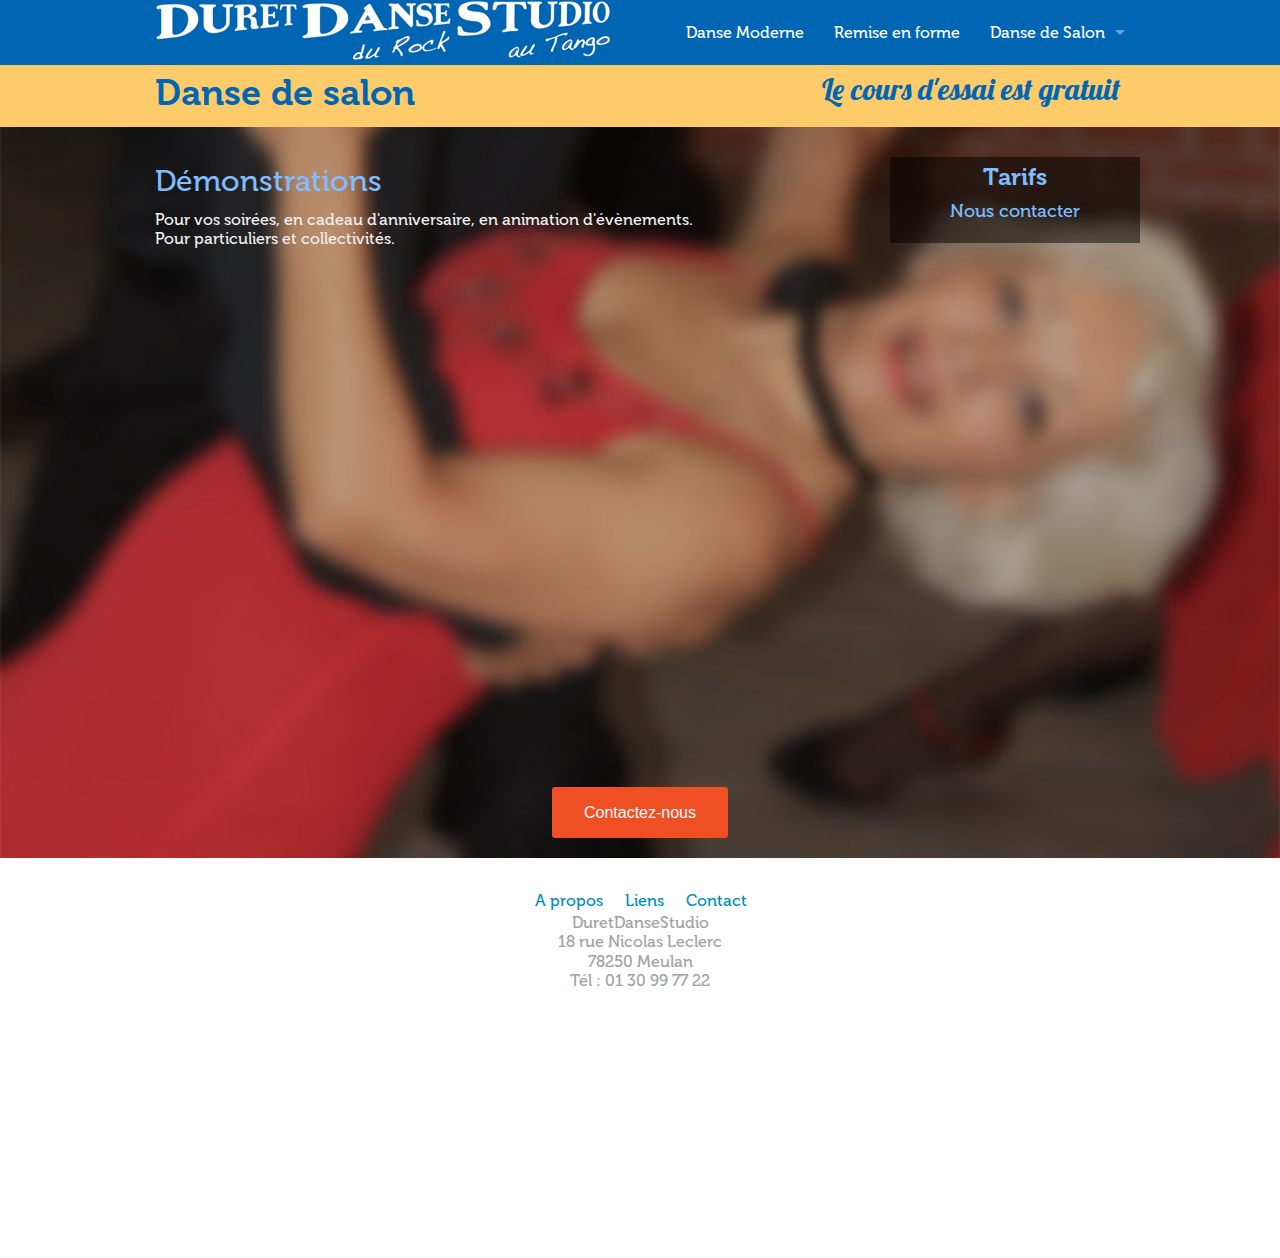
<file: danse-de-salon-demonstrations.html>
<!doctype html>
<html class="no-js" lang="en">
<head>
  <meta charset="utf-8" />
  <meta name="viewport" content="width=device-width, initial-scale=1.0" />
  <title>DuretDanseStudio | Danse de salon - démonstations</title>
  <link rel="stylesheet" href="css/foundation.css" />
  <link rel="stylesheet" href="css/dds.css" />
  <link href='http://fonts.googleapis.com/css?family=Lobster' rel='stylesheet' type='text/css'>
  <script src="js/modernizr.js"></script>
</head>
<body id="demo">
  <div class="contain-to-grid">
    <nav class="top-bar" data-topbar>
      <ul class="title-area">
        <li class="name">
          <h1><a href="index"><img src="img/logo.png"/></a></h1>
        </li>
        <li class="toggle-topbar menu-icon"><a href="">Menu</a></li>
      </ul>
      <section class="top-bar-section">
        <!-- Right Nav Section -->
        <ul class="right">
          <li><a href="danse-moderne.html">Danse Moderne</a></li>
          <li><a href="remise-en-forme.html">Remise en forme</a></li>
          <li class="has-dropdown">
            <a href="danse-de-salon.html">Danse de Salon</a>
            <ul class="dropdown">
              <li><a href="danse-de-salon.html">Danse de Salon</a></li>
              <li><a href="danse-de-salon-stages.html">Stages</a></li>
              <li><a href="danse-de-salon-demonstrations.html">Démonstrations et animations</a></li>
            </ul>
          </li>
        </ul>
      </section>
    </nav>
  </div>

  <section class="title-bar">
    <div class="row">
      <div class="large-8 medium-8 columns">
        <h1>Danse de salon</h1>
      </div>
      <div class="large-4 medium-4 columns">
        <h2>Le cours d'essai est gratuit</h2>
      </div>
    </div>
  </section>

  <div class="row first-row">
    <div class="large-8 medium-8 columns dance-col">
      <h2>Démonstrations</h2>
      <p>Pour vos soirées, en cadeau d'anniversaire, en animation d'évènements.<br>
       Pour particuliers et collectivités.</p>
     </div>
     <div class="large-3 large-offset-1 medium-3 medium-offset-1 columns price">
      <h2>Tarifs</h2>
      <p>
        Nous contacter
      </p>
    </div>
  </div>

  <div class="row">
    <div class="col-index large-4 large-centered medium-4 medium-offset-4 small-6 small-centered columns">
      <a href="#" class="button radius contact-button">Contactez-nous</a>
    </div>
  </div>

  <div id="footer">
    <div class="row">
      <div class="large-6 large-offset-3 medium-6 medium-offset-3 small-6 small-offset-3 columns footer-links">
        <ul class="inline-list links">
          <li><a href="#">A propos</a></li>
            <li><a href="#">Liens</a></li>
            <li><a href="contactez-nous.html">Contact</a></li>
        </ul>
      </div>
    </div>

    <div class="row">
      <div class="small-12 address columns">
        <p>DuretDanseStudio<br>
          18 rue Nicolas Leclerc<br>
          78250 Meulan<br>
          Tél : 01 30 99 77 22</p>
        </div>
      </div>
    </div>

    <script src="js/jquery.js"></script>
    <script src="js/foundation.min.js"></script>
    <script>
      $(document).foundation();
    </script>
    <script>
      (function(i,s,o,g,r,a,m){i['GoogleAnalyticsObject']=r;i[r]=i[r]||function(){
        (i[r].q=i[r].q||[]).push(arguments)},i[r].l=1*new Date();a=s.createElement(o),
        m=s.getElementsByTagName(o)[0];a.async=1;a.src=g;m.parentNode.insertBefore(a,m)
      })(window,document,'script','//www.google-analytics.com/analytics.js','ga');

      ga('create', 'UA-47865009-1', 'duretdansestudio.fr');
      ga('send', 'pageview');

    </script>
  </body>
</html>
</file>
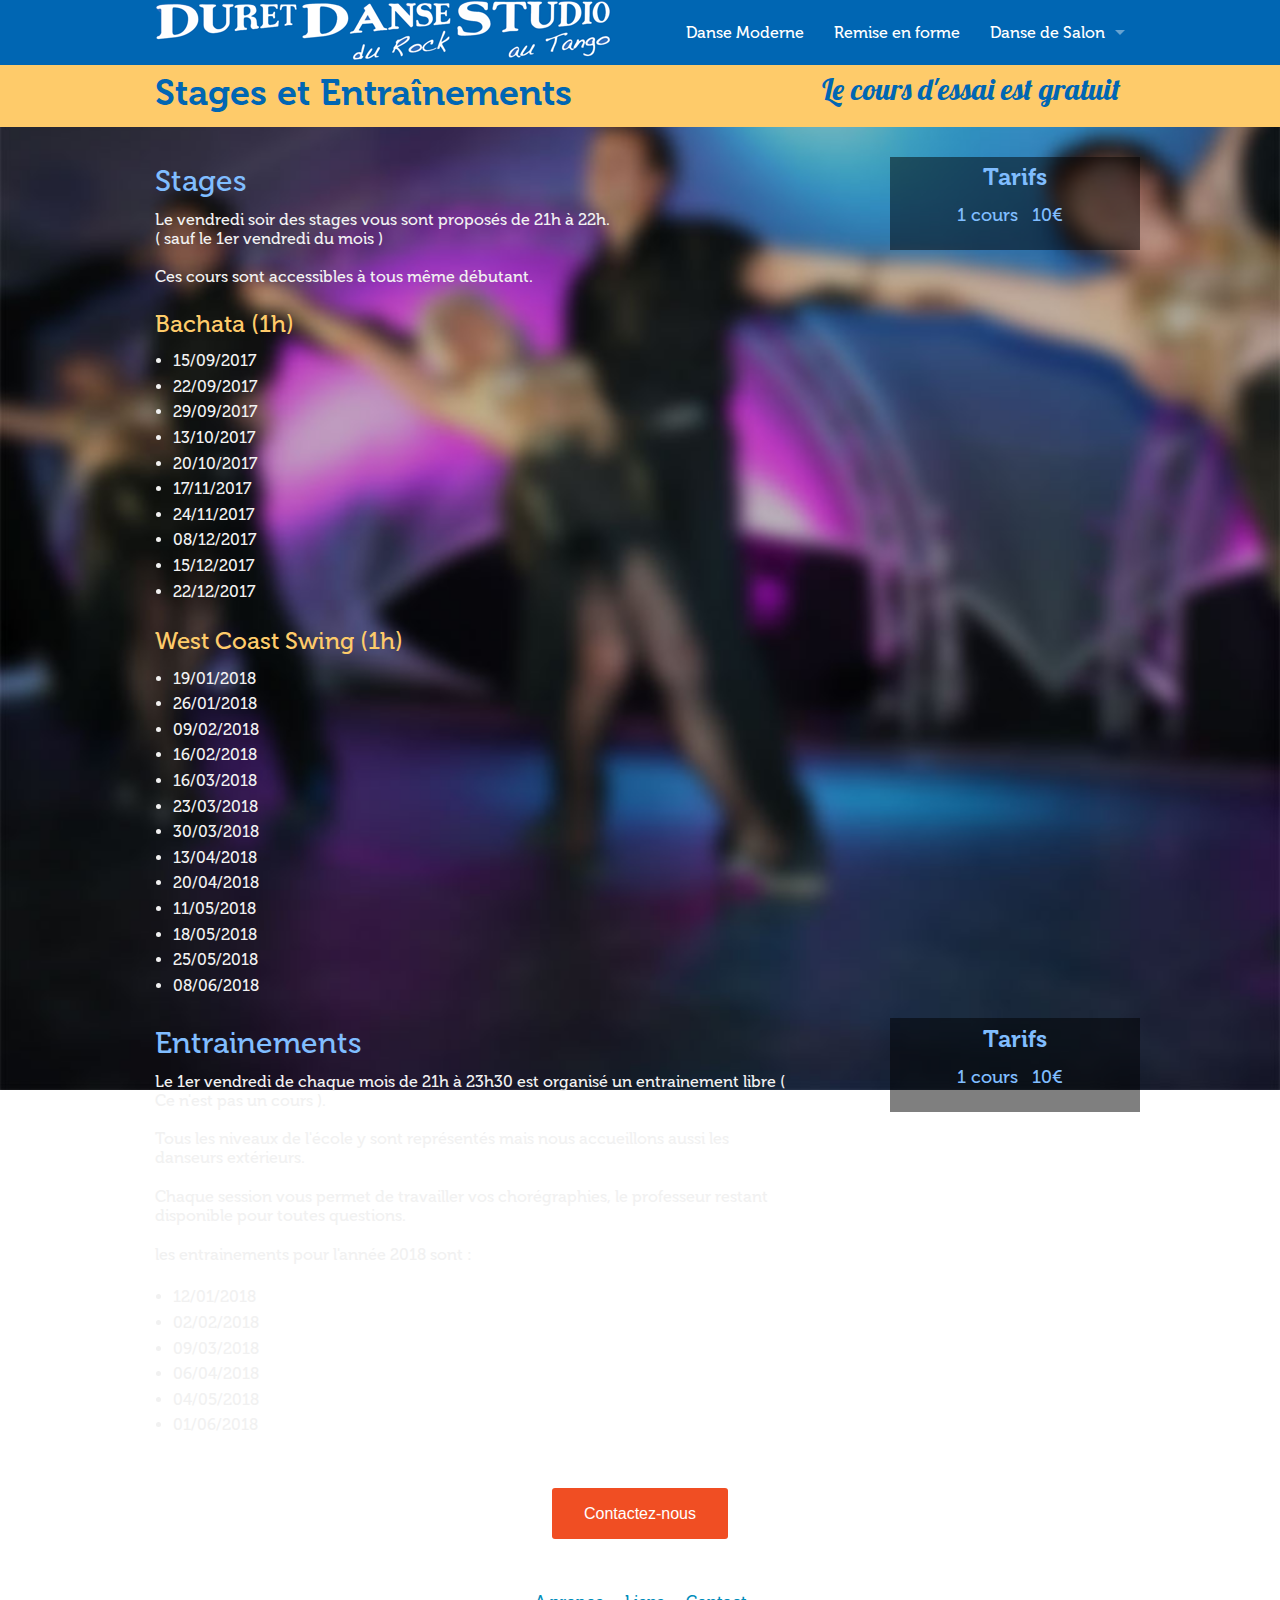
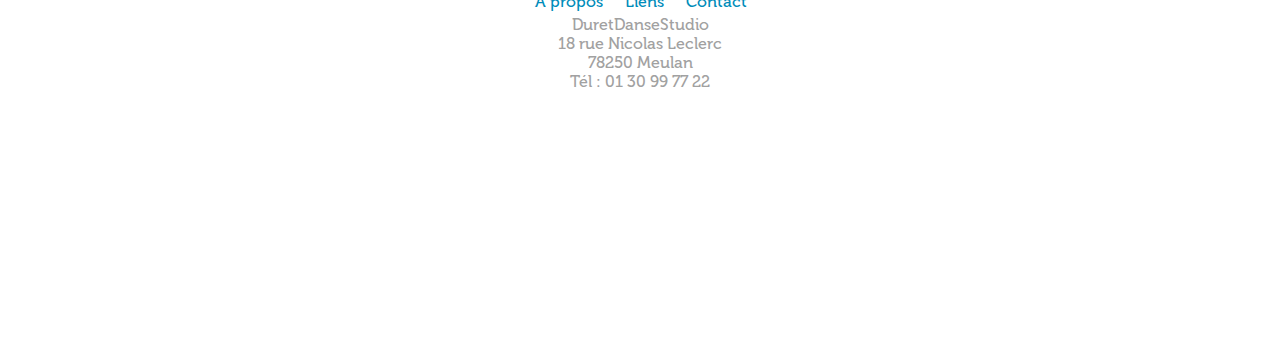
<file: danse-de-salon-stages.html>
<!doctype html>
<html class="no-js" lang="en">
<head>
  <meta charset="utf-8" />
  <meta name="viewport" content="width=device-width, initial-scale=1.0" />
  <title>DuretDanseStudio | Danse de salon - stages</title>
  <link rel="stylesheet" href="css/foundation.css" />
  <link rel="stylesheet" href="css/dds.css" />
  <link href='http://fonts.googleapis.com/css?family=Lobster' rel='stylesheet' type='text/css'>
  <script src="js/modernizr.js"></script>
</head>
<body id="stage">
  <div class="contain-to-grid">
    <nav class="top-bar" data-topbar>
      <ul class="title-area">
        <li class="name">
          <h1><a href="index"><img src="img/logo.png"/></a></h1>
        </li>
        <li class="toggle-topbar menu-icon"><a href="">Menu</a></li>
      </ul>
      <section class="top-bar-section">
        <!-- Right Nav Section -->
        <ul class="right">
          <li><a href="danse-moderne.html">Danse Moderne</a></li>
          <li><a href="remise-en-forme.html">Remise en forme</a></li>
          <li class="has-dropdown">
            <a href="danse-de-salon.html">Danse de Salon</a>
            <ul class="dropdown">
              <li><a href="danse-de-salon.html">Danse de Salon</a></li>
              <li><a href="danse-de-salon-stages.html">Stages</a></li>
              <li><a href="danse-de-salon-demonstrations.html">Démonstrations et animations</a></li>
            </ul>
          </li>
        </ul>
      </section>
    </nav>
  </div>

  <section class="title-bar">
    <div class="row">
      <div class="large-8 medium-8 columns">
        <h1>Stages et Entraînements</h1>
      </div>
      <div class="large-4 medium-4 columns">
        <h2>Le cours d'essai est gratuit</h2>
      </div>
    </div>
  </section>

  <div class="row first-row">
    <div class="large-8 medium-8 columns dance-col">
      <h2>Stages</h2>
      <p>Le vendredi soir des stages vous sont proposés de 21h à 22h.<br>
      ( sauf le 1er vendredi du mois )<br>
<br>
Ces cours sont accessibles à tous même débutant.</p>
      <h3>Bachata (1h)</h3>
      <ul>
        <li>15/09/2017</li>
        <li>22/09/2017</li>
        <li>29/09/2017</li>
        <li>13/10/2017</li>
        <li>20/10/2017</li>
        <li>17/11/2017</li>
        <li>24/11/2017</li>
        <li>08/12/2017</li>
        <li>15/12/2017</li>
        <li>22/12/2017</li>
      </ul>
      <h3>West Coast Swing (1h)</h3>
      <ul>
        <li>19/01/2018</li>
        <li>26/01/2018</li>
        <li>09/02/2018</li>
        <li>16/02/2018</li>
        <li>16/03/2018</li>
        <li>23/03/2018</li>
        <li>30/03/2018</li>
        <li>13/04/2018</li>
        <li>20/04/2018</li>
        <li>11/05/2018</li>
        <li>18/05/2018</li>
        <li>25/05/2018</li>
        <li>08/06/2018</li>
      </ul>
     </div>
     <div class="large-3 large-offset-1 medium-3 medium-offset-1 columns price">
      <h2>Tarifs</h2>
    <ul>
      <li>1 cours</li>
      <li>10€</li>
    </ul>
    </div>
  </div>

  <div class="row">
    <div class="large-8 medium-8 columns dance-col">
      <h2>Entrainements</h2>
      <p>Le 1er vendredi de chaque mois de 21h à 23h30 est organisé un entrainement libre ( Ce n'est pas un cours ).<br>
<br>
Tous les niveaux de l'école y sont représentés mais nous accueillons aussi les danseurs extérieurs.<br>
<br>
Chaque session vous permet de travailler vos chorégraphies, le professeur restant disponible pour toutes questions.</p>
      <p>
      les entrainements pour l'année 2018 sont :
      </p>
      <ul>
        <li>12/01/2018</li>
        <li>02/02/2018</li>
        <li>09/03/2018</li>
        <li>06/04/2018</li>
        <li>04/05/2018</li>
        <li>01/06/2018</li>
     </div>
     <div class="large-3 large-offset-1 medium-3 medium-offset-1 columns price">
      <h2>Tarifs</h2>
    <ul>
      <li>1 cours</li>
      <li>10€</li>
    </ul>
    </div>
  </div>

  <div class="row">
    <div class="col-index large-4 large-centered medium-4 medium-offset-4 small-6 small-centered columns">
      <a href="contactez-nous.html" class="button radius contact-button">Contactez-nous</a>
    </div>
  </div>

    <div id="footer">
      <div class="row">
        <div class="large-6 large-offset-3 medium-6 medium-offset-3 small-6 small-offset-3 columns footer-links">
          <ul class="inline-list links">
            <li><a href="#">A propos</a></li>
            <li><a href="liens">Liens</a></li>
            <li><a href="contactez-nous.html">Contact</a></li>
          </ul>
        </div>
      </div>

      <div class="row">
        <div class="small-12 address columns">
          <p>DuretDanseStudio<br>
          18 rue Nicolas Leclerc<br>
          78250 Meulan<br>
          Tél : 01 30 99 77 22</p>
        </div>
      </div>
    </div>

    <script src="js/jquery.js"></script>
    <script src="js/foundation.min.js"></script>
    <script>
      $(document).foundation();
    </script>
    <script>
      (function(i,s,o,g,r,a,m){i['GoogleAnalyticsObject']=r;i[r]=i[r]||function(){
        (i[r].q=i[r].q||[]).push(arguments)},i[r].l=1*new Date();a=s.createElement(o),
        m=s.getElementsByTagName(o)[0];a.async=1;a.src=g;m.parentNode.insertBefore(a,m)
      })(window,document,'script','//www.google-analytics.com/analytics.js','ga');

      ga('create', 'UA-47865009-1', 'duretdansestudio.fr');
      ga('send', 'pageview');

    </script>
  </body>
</html>
</file>
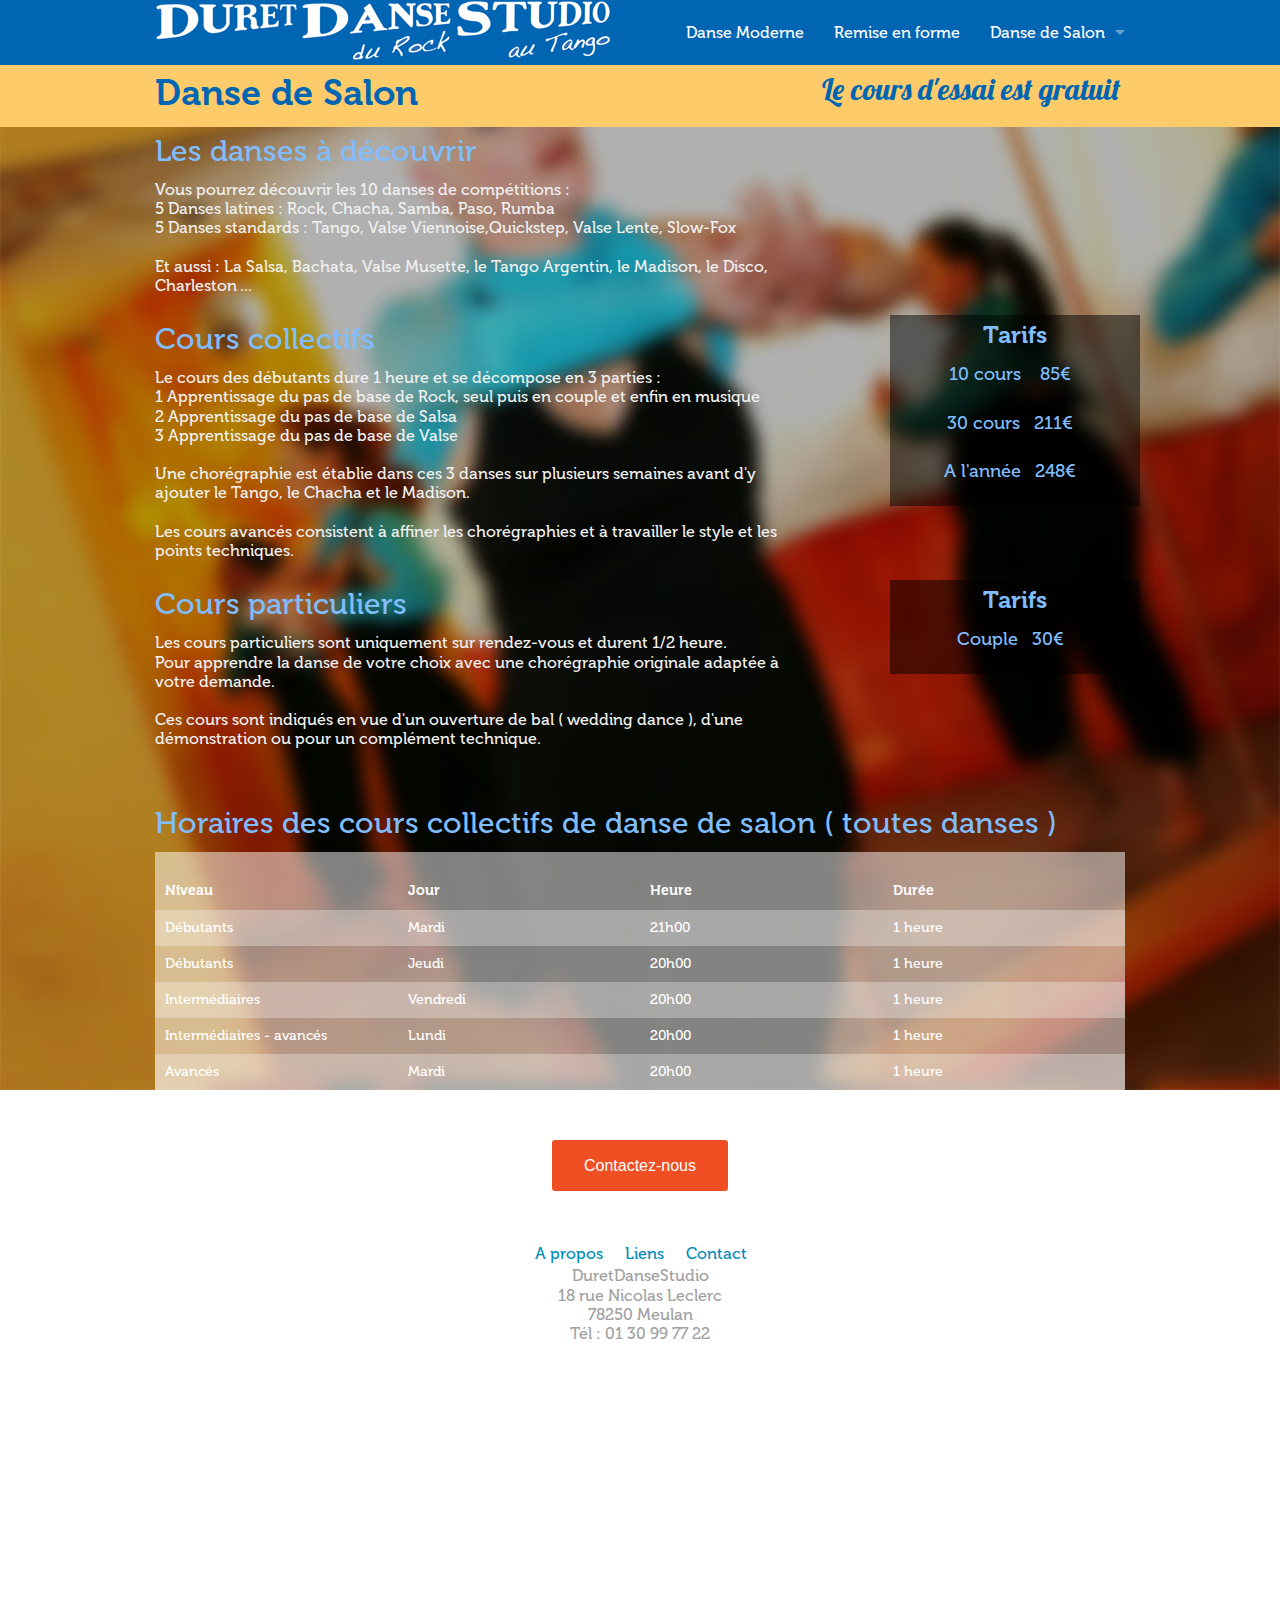
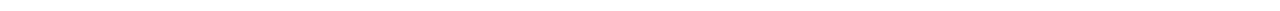
<file: danse-de-salon.html>
<!doctype html>
<html class="no-js" lang="en">
<head>
  <meta charset="utf-8" />
  <meta name="viewport" content="width=device-width, initial-scale=1.0" />
  <title>DuretDanseStudio | Danse de salon</title>
  <link rel="stylesheet" href="css/foundation.css" />
  <link rel="stylesheet" href="css/dds.css" />
  <link href='http://fonts.googleapis.com/css?family=Lobster' rel='stylesheet' type='text/css'>
  <script src="js/modernizr.js"></script>
</head>
<body id="salon">
  <div class="contain-to-grid">
    <nav class="top-bar" data-topbar>
      <ul class="title-area">
        <li class="name">
          <h1><a href="index"><img src="img/logo.png"/></a></h1>
        </li>
        <li class="toggle-topbar menu-icon"><a href="">Menu</a></li>
      </ul>
      <section class="top-bar-section">
        <!-- Right Nav Section -->
        <ul class="right">
          <li><a href="danse-moderne.html">Danse Moderne</a></li>
          <li><a href="remise-en-forme.html">Remise en forme</a></li>
          <li class="has-dropdown">
            <a href="danse-de-salon.html">Danse de Salon</a>
            <ul class="dropdown">
              <li><a href="danse-de-salon.html">Danse de Salon</a></li>
              <li><a href="danse-de-salon-stages.html">Stages</a></li>
              <li><a href="danse-de-salon-demonstrations.html">Démonstrations et animations</a></li>
            </ul>
          </li>
        </ul>
      </section>
    </nav>
  </div>

  <section class="title-bar">
  <div class="row">
    <div class="large-8 medium-8 columns">
      <h1>Danse de Salon</h1>
    </div>
    <div class="large-4 medium-4 columns">
      <h2>Le cours d'essai est gratuit</h2>
    </div>
  </div>
  </section>

  <div class="row">
    <div class="large-8 medium-8 columns dance-col">
      <h2>Les danses à découvrir</h2>
      <p>Vous pourrez découvrir les 10 danses de compétitions :<br>
5 Danses latines : Rock, Chacha, Samba, Paso, Rumba<br>
5 Danses standards : Tango, Valse Viennoise,Quickstep, Valse Lente, Slow-Fox<br>
<br>
Et aussi : La Salsa, Bachata, Valse Musette, le Tango Argentin, le Madison, le Disco, Charleston ...</p>
    </div>
  </div>

  <div class="row">
    <div class="large-8 medium-8 columns dance-col">
      <h2>Cours collectifs</h2>
      <p>Le cours des débutants dure 1 heure et se décompose en 3 parties :<br>
1 Apprentissage du pas de base de Rock, seul puis en couple et enfin en musique<br>
2 Apprentissage du pas de base de Salsa<br>
3 Apprentissage du pas de base de Valse<br>
 <br>
Une chorégraphie est établie dans ces 3 danses sur plusieurs semaines avant d'y ajouter le Tango, le Chacha et le Madison.<br>
 <br>
Les cours avancés consistent à affiner les chorégraphies et à travailler le style et les points techniques.</p>
    </div>
    <div class="large-3 large-offset-1 medium-3 medium-offset-1 columns price">
    <h2>Tarifs</h2>
    <ul>
      <li>10 cours</li>
      <li>&nbsp;85€</li>
    </ul>
    <ul>
      <li>30 cours</li>
      <li>211€</li>
    </ul>
    <ul>
      <li>A l'année</li>
      <li>248€</li>
    </ul>
    </div>
  </div>

  <div class="row">
    <div class="large-8 medium-8 columns dance-col">
      <h2>Cours particuliers</h2>
      <p>Les cours particuliers sont uniquement sur rendez-vous et durent 1/2 heure.<br>
Pour apprendre la danse de votre choix avec une chorégraphie originale adaptée à votre demande.<br>
 <br>
Ces cours sont indiqués en vue d'un ouverture de bal ( wedding dance ), d'une démonstration ou pour un complément technique.</p>
    </div>
    <div class="large-3 large-offset-1 medium-3 medium-offset-1 columns price">
    <h2>Tarifs</h2>
    <ul>
      <li>Couple</li>
      <li>30€</li>
    </ul>
    </div>
  </div>

  <div class="row dance-stage">
    <div class="large-12 medium-12 columns dance-col">
      <h2>Horaires des cours collectifs de danse de salon ( toutes danses )</h2>
      <table>
        <thead>
          <tr>
            <th width="250">Niveau</th>
            <th width="250">Jour</th>
            <th width="250">Heure</th>
            <th width="250">Durée</th>
          </tr>
        </thead>
        <tbody>
          <tr>
            <td>Débutants</td>
            <td>Mardi</td>
            <td>21h00</td>
            <td>1 heure</td>
          </tr>
          <tr>
            <td>Débutants</td>
            <td>Jeudi</td>
            <td>20h00</td>
            <td>1 heure</td>
          </tr>
          <tr>
            <td>Intermédiaires</td>
            <td>Vendredi</td>
            <td>20h00</td>
            <td>1 heure</td>
          </tr>
          <tr>
            <td>Intermédiaires - avancés</td>
            <td>Lundi</td>
            <td>20h00</td>
            <td>1 heure</td>
          </tr>
          <tr>
            <td>Avancés</td>
            <td>Mardi</td>
            <td>20h00</td>
            <td>1 heure</td>
          </tr>
        </tbody>
      </table>
    </div>
  </div>

  <div class="row">
    <div class="col-index large-4 large-centered medium-4 medium-offset-4 small-6 small-centered columns">
      <a href="contactez-nous.html" class="button radius contact-button">Contactez-nous</a>
    </div>
  </div>

  <div id="footer">
    <div class="row">
      <div class="large-6 large-offset-3 medium-6 medium-offset-3 small-6 small-offset-3 columns footer-links">
        <ul class="inline-list links">
          <li><a href="#">A propos</a></li>
            <li><a href="liens">Liens</a></li>
            <li><a href="contactez-nous.html">Contact</a></li>
        </ul>
      </div>
    </div>

    <div class="row">
      <div class="small-12 address columns">
        <p>DuretDanseStudio<br>
          18 rue Nicolas Leclerc<br>
          78250 Meulan<br>
          Tél : 01 30 99 77 22</p>
        </div>
      </div>
    </div>

    <script src="js/jquery.js"></script>
    <script src="js/foundation.min.js"></script>
    <script>
      $(document).foundation();
    </script>
    <script>
      (function(i,s,o,g,r,a,m){i['GoogleAnalyticsObject']=r;i[r]=i[r]||function(){
        (i[r].q=i[r].q||[]).push(arguments)},i[r].l=1*new Date();a=s.createElement(o),
        m=s.getElementsByTagName(o)[0];a.async=1;a.src=g;m.parentNode.insertBefore(a,m)
      })(window,document,'script','//www.google-analytics.com/analytics.js','ga');

      ga('create', 'UA-47865009-1', 'duretdansestudio.fr');
      ga('send', 'pageview');

    </script>
  </body>
</html>
</file>
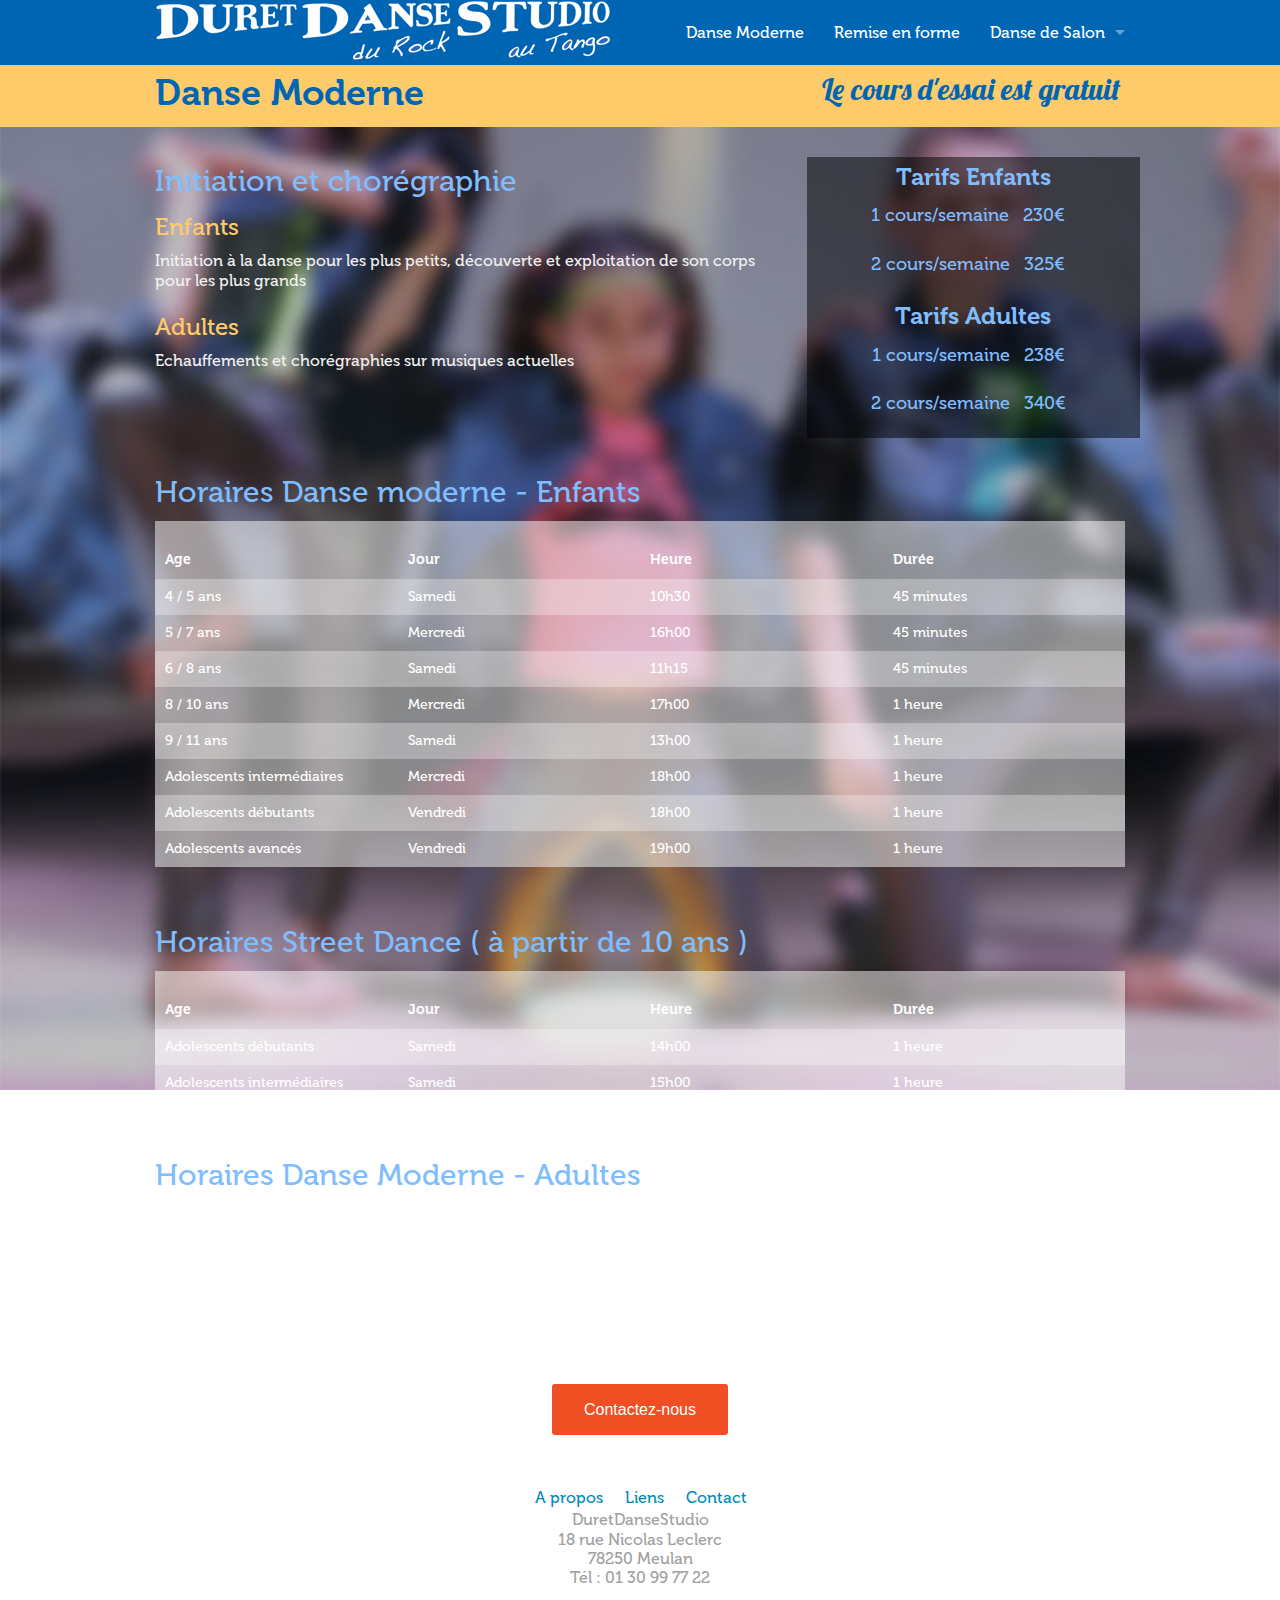
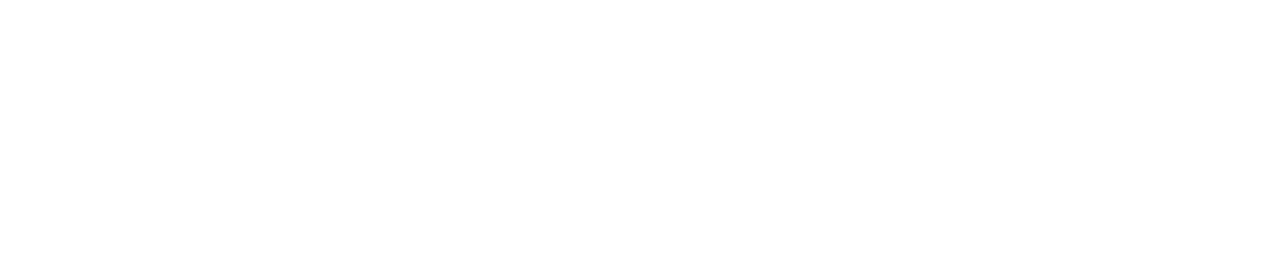
<file: danse-moderne.html>
<!doctype html>
<html class="no-js" lang="en">
<head>
  <meta charset="utf-8" />
  <meta name="viewport" content="width=device-width, initial-scale=1.0" />
  <title>DuretDanseStudio | Danse moderne</title>
  <link rel="stylesheet" href="css/foundation.css" />
  <link rel="stylesheet" href="css/dds.css" />
  <link href='http://fonts.googleapis.com/css?family=Lobster' rel='stylesheet' type='text/css'>
  <script src="js/modernizr.js"></script>
</head>
<body id="modern">
  <div class="contain-to-grid">
    <nav class="top-bar" data-topbar>
      <ul class="title-area">
        <li class="name">
          <h1><a href="index"><img src="img/logo.png"/></a></h1>
        </li>
        <li class="toggle-topbar menu-icon"><a href="">Menu</a></li>
      </ul>
      <section class="top-bar-section">
        <!-- Right Nav Section -->
        <ul class="right">
          <li><a href="danse-moderne.html">Danse Moderne</a></li>
          <li><a href="remise-en-forme.html">Remise en forme</a></li>
          <li class="has-dropdown">
            <a href="danse-de-salon.html">Danse de Salon</a>
            <ul class="dropdown">
              <li><a href="danse-de-salon.html">Danse de Salon</a></li>
              <li><a href="danse-de-salon-stages.html">Stages</a></li>
              <li><a href="danse-de-salon-demonstrations.html">Démonstrations et animations</a></li>
            </ul>
          </li>
        </ul>
      </section>
    </nav>
  </div>

  <section class="title-bar">
    <div class="row">
      <div class="large-8 medium-8 columns">
        <h1>Danse Moderne</h1>
      </div>
      <div class="large-4 medium-4 columns">
        <h2>Le cours d'essai est gratuit</h2>
      </div>
    </div>
  </section>

  <div class="row dance-stage">
    <div class="large-8 medium-8 columns dance-col">
      <h2>Initiation et chorégraphie</h2>
      <h3>Enfants</h3>
      <p>Initiation à la danse pour les plus petits, découverte et exploitation de son corps<br>
        pour les plus grands</p>
        <h3>Adultes</h3>
        <p>Echauffements et chorégraphies sur musiques actuelles</p>
      </div>
      <div class="large-4 medium-4 columns price">
        <h2>Tarifs Enfants</h2>
        <ul>
          <li>1 cours/semaine</li>
          <li>230€</li>
        </ul>
        <ul>
          <li>2 cours/semaine</li>
          <li>325€</li>
        </ul>
        <h2>Tarifs Adultes</h2>
        <ul>
          <li>1 cours/semaine</li>
          <li>238€</li>
        </ul>
        <ul>
          <li>2 cours/semaine</li>
          <li>340€</li>
        </ul>
      </div>
    </div>

    <div class="row dance-stage">
      <div class="large-12 medium-12 columns dance-col">
        <h2>Horaires Danse moderne - Enfants</h2>
        <table>
          <thead>
            <tr>
              <th width="250">Age</th>
              <th width="250">Jour</th>
              <th width="250">Heure</th>
              <th width="250">Durée</th>
            </tr>
          </thead>
          <tbody>
            <tr>
              <td>4 / 5 ans</td>
              <td>Samedi</td>
              <td>10h30</td>
              <td>45 minutes</td>
            </tr>
            <tr>
              <td>5 / 7 ans</td>
              <td>Mercredi</td>
              <td>16h00</td>
              <td>45 minutes</td>
            </tr>
            <tr>
              <td>6 / 8 ans</td>
              <td>Samedi</td>
              <td>11h15</td>
              <td>45 minutes</td>
            </tr>
            <tr>
              <td>8 / 10 ans</td>
              <td>Mercredi</td>
              <td>17h00</td>
              <td>1 heure</td>
            </tr>
            <tr>
              <td>9 / 11 ans</td>
              <td>Samedi</td>
              <td>13h00</td>
              <td>1 heure</td>
            </tr>
            <tr>
              <td>Adolescents intermédiaires</td>
              <td>Mercredi</td>
              <td>18h00</td>
              <td>1 heure</td>
            </tr>
            <tr>
              <td>Adolescents débutants</td>
              <td>Vendredi</td>
              <td>18h00</td>
              <td>1 heure</td>
            </tr>
            <tr>
              <td>Adolescents avancés</td>
              <td>Vendredi</td>
              <td>19h00</td>
              <td>1 heure</td>
            </tr>
          </tbody>
        </table>
      </div>
    </div>

    <div class="row dance-stage">
      <div class="large-12 medium-12 columns dance-col">
        <h2>Horaires Street Dance ( à partir de 10 ans )</h2>
        <table>
          <thead>
            <tr>
              <th width="250">Age</th>
              <th width="250">Jour</th>
              <th width="250">Heure</th>
              <th width="250">Durée</th>
            </tr>
          </thead>
          <tbody>
            <tr>
              <td>Adolescents débutants</td>
              <td>Samedi</td>
              <td>14h00</td>
              <td>1 heure</td>
            </tr>
            <tr>
              <td>Adolescents intermédiaires</td>
              <td>Samedi</td>
              <td>15h00</td>
              <td>1 heure</td>
            </tr>
          </tbody>
        </table>
      </div>
    </div>

    <div class="row dance-stage">
      <div class="large-12 medium-12 columns dance-col">
        <h2>Horaires Danse Moderne - Adultes</h2>
        <table>
          <thead>
            <tr>
              <th width="250">Niveau</th>
              <th width="250">Jour</th>
              <th width="250">Heure</th>
              <th width="250">Durée</th>
            </tr>
          </thead>
          <tbody>
            <tr>
              <td>Débutants</td>
              <td>Mercredi</td>
              <td>20h00</td>
              <td>1h15</td>
            </tr>
            <tr>
              <td>Inter-Avancé</td>
              <td>Mercredi</td>
              <td>21h15</td>
              <td>1h15</td>
            </tr>
          </tbody>
        </table>
      </div>
    </div>

    <div class="row">
      <div class="col-index large-4 large-centered medium-4 medium-offset-4 small-6 small-centered columns">
        <a href="contactez-nous.html" class="button radius contact-button">Contactez-nous</a>
      </div>
    </div>

    <div id="footer">
      <div class="row">
        <div class="large-6 large-offset-3 medium-6 medium-offset-3 small-6 small-offset-3 columns footer-links">
          <ul class="inline-list links">
            <li><a href="#">A propos</a></li>
            <li><a href="liens">Liens</a></li>
            <li><a href="contactez-nous.html">Contact</a></li>
          </ul>
        </div>
      </div>

      <div class="row">
        <div class="small-12 address columns">
          <p>DuretDanseStudio<br>
          18 rue Nicolas Leclerc<br>
          78250 Meulan<br>
          Tél : 01 30 99 77 22</p>
        </div>
      </div>
    </div>

      <script src="js/jquery.js"></script>
      <script src="js/foundation.min.js"></script>
      <script>
        $(document).foundation();
      </script>
      <script>
        (function(i,s,o,g,r,a,m){i['GoogleAnalyticsObject']=r;i[r]=i[r]||function(){
          (i[r].q=i[r].q||[]).push(arguments)},i[r].l=1*new Date();a=s.createElement(o),
          m=s.getElementsByTagName(o)[0];a.async=1;a.src=g;m.parentNode.insertBefore(a,m)
        })(window,document,'script','//www.google-analytics.com/analytics.js','ga');

        ga('create', 'UA-47865009-1', 'duretdansestudio.fr');
        ga('send', 'pageview');

      </script>
    </body>
  </html>
</file>
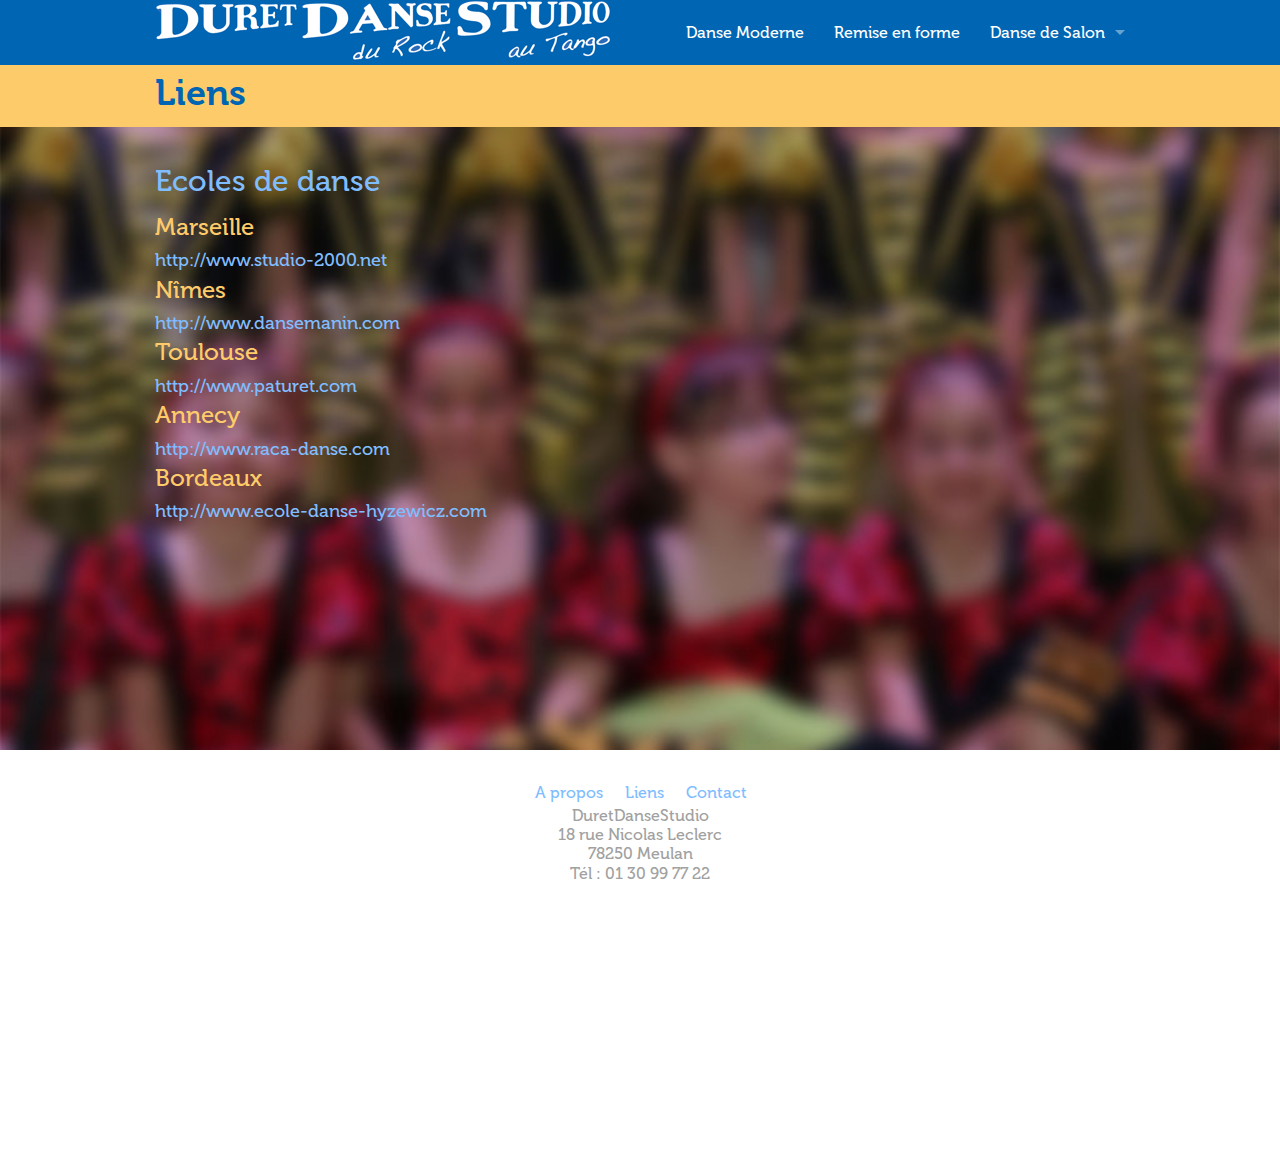
<file: liens.html>
<!doctype html>
<html class="no-js" lang="en">
<head>
  <meta charset="utf-8" />
  <meta name="viewport" content="width=device-width, initial-scale=1.0" />
  <title>DuretDanseStudio | Danse de salon</title>
  <link rel="stylesheet" href="css/foundation.css" />
  <link rel="stylesheet" href="css/dds.css" />
  <link href='http://fonts.googleapis.com/css?family=Lobster' rel='stylesheet' type='text/css'>
  <script src="js/modernizr.js"></script>
</head>
<body id="links">
  <div class="contain-to-grid">
    <nav class="top-bar" data-topbar>
      <ul class="title-area">
        <li class="name">
          <h1><a href="index"><img src="img/logo.png"/></a></h1>
        </li>
        <li class="toggle-topbar menu-icon"><a href="">Menu</a></li>
      </ul>
      <section class="top-bar-section">
        <!-- Right Nav Section -->
        <ul class="right">
          <li><a href="danse-moderne.html">Danse Moderne</a></li>
          <li><a href="remise-en-forme.html">Remise en forme</a></li>
          <li class="has-dropdown">
            <a href="danse-de-salon.html">Danse de Salon</a>
            <ul class="dropdown">
              <li><a href="danse-de-salon.html">Danse de Salon</a></li>
              <li><a href="danse-de-salon-stages.html">Stages</a></li>
              <li><a href="danse-de-salon-demonstrations.html">Démonstrations et animations</a></li>
            </ul>
          </li>
        </ul>
      </section>
    </nav>
  </div>

  <section class="title-bar">
  <div class="row">
    <div class="large-8 medium-8 columns">
      <h1>Liens</h1>
    </div>
  </div>
  </section>

  <div class="row first-row last-row links">
    <div class="large-8 medium-8 columns dance-col">
      <h2>Ecoles de danse</h2>
      <h3>Marseille</h3>
      <a href="http://www.studio-2000.net">http://www.studio-2000.net</a>
      <h3>Nîmes</h3>
      <a href="http://www.dansemanin.com">http://www.dansemanin.com</a>
      <h3>Toulouse</h3>
      <a href="http://www.paturet.com">http://www.paturet.com</a>
      <h3>Annecy</h3>
      <a href="http://www.raca-danse.com">http://www.raca-danse.com</a>
     <h3>Bordeaux</h3>
     <a href="http://www.ecole-danse-hyzewicz.com">http://www.ecole-danse-hyzewicz.com</a>
    </div>

  </div>

  <div id="footer">
    <div class="row">
      <div class="large-6 large-offset-3 medium-6 medium-offset-3 small-6 small-offset-3 columns footer-links">
        <ul class="inline-list links">
          <li><a href="#">A propos</a></li>
          <li><a href="liens">Liens</a></li>
          <li><a href="contactez-nous.html">Contact</a></li>
        </ul>
      </div>
    </div>

    <div class="row">
      <div class="small-12 address columns">
        <p>DuretDanseStudio<br>
          18 rue Nicolas Leclerc<br>
          78250 Meulan<br>
          Tél : 01 30 99 77 22</p>
        </div>
      </div>
    </div>

    <script src="js/jquery.js"></script>
    <script src="js/foundation.min.js"></script>
    <script>
      $(document).foundation();
    </script>
    <script>
      (function(i,s,o,g,r,a,m){i['GoogleAnalyticsObject']=r;i[r]=i[r]||function(){
        (i[r].q=i[r].q||[]).push(arguments)},i[r].l=1*new Date();a=s.createElement(o),
        m=s.getElementsByTagName(o)[0];a.async=1;a.src=g;m.parentNode.insertBefore(a,m)
      })(window,document,'script','//www.google-analytics.com/analytics.js','ga');

      ga('create', 'UA-47865009-1', 'duretdansestudio.fr');
      ga('send', 'pageview');

    </script>
  </body>
</html>
</file>
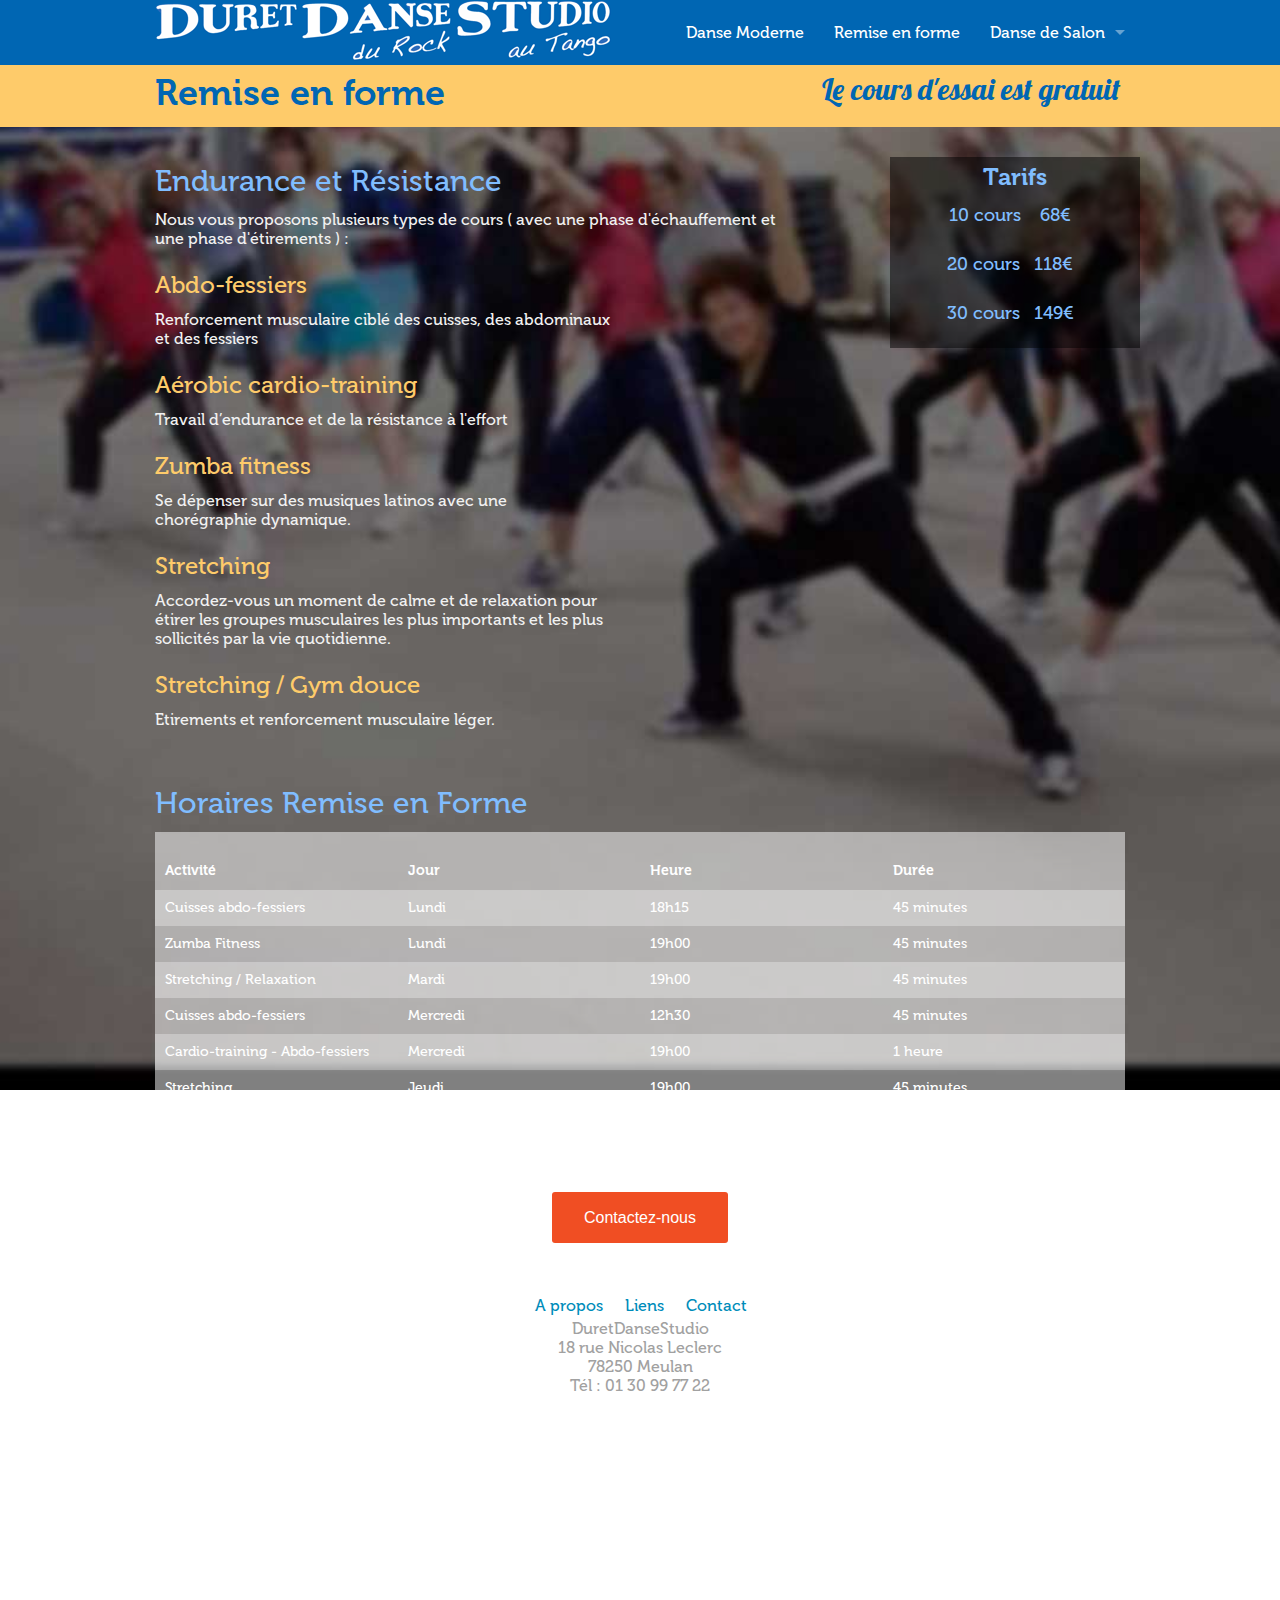
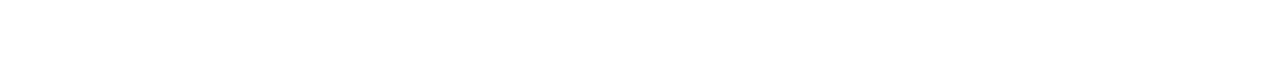
<file: remise-en-forme.html>
<!doctype html>
<html class="no-js" lang="en">
<head>
  <meta charset="utf-8" />
  <meta name="viewport" content="width=device-width, initial-scale=1.0" />
  <title>DuretDanseStudio | Danse de salon</title>
  <link rel="stylesheet" href="css/foundation.css" />
  <link rel="stylesheet" href="css/dds.css" />
  <link href='http://fonts.googleapis.com/css?family=Lobster' rel='stylesheet' type='text/css'>
  <script src="js/modernizr.js"></script>
</head>
<body id="aerobic">
  <div class="contain-to-grid">
    <nav class="top-bar" data-topbar>
      <ul class="title-area">
        <li class="name">
          <h1><a href="index"><img src="img/logo.png"/></a></h1>
        </li>
        <li class="toggle-topbar menu-icon"><a href="">Menu</a></li>
      </ul>
      <section class="top-bar-section">
        <!-- Right Nav Section -->
        <ul class="right">
          <li><a href="danse-moderne.html">Danse Moderne</a></li>
          <li><a href="remise-en-forme.html">Remise en forme</a></li>
          <li class="has-dropdown">
            <a href="danse-de-salon.html">Danse de Salon</a>
            <ul class="dropdown">
              <li><a href="danse-de-salon.html">Danse de Salon</a></li>
              <li><a href="danse-de-salon-stages.html">Stages</a></li>
              <li><a href="danse-de-salon-demonstrations.html">Démonstrations et animations</a></li>
            </ul>
          </li>
        </ul>
      </section>
    </nav>
  </div>

  <section class="title-bar">
  <div class="row">
    <div class="large-8 medium-8 columns">
      <h1>Remise en forme</h1>
    </div>
    <div class="large-4 medium-4 columns">
      <h2>Le cours d'essai est gratuit</h2>
    </div>
  </div>
  </section>

  <div class="row first-row">
    <div class="large-8 medium-8 columns dance-col">
      <h2>Endurance et Résistance</h2>
      <p>Nous vous proposons plusieurs types de cours ( avec une phase d'échauffement et une phase d'étirements ) :</p>
      <h3>Abdo-fessiers</h3>
      <p>Renforcement musculaire ciblé des cuisses, des abdominaux <br>
        et des fessiers</p>
      <h3>Aérobic cardio-training</h3>
      <p>Travail d’endurance et de la résistance à l'effort</p>
      <h3>Zumba fitness</h3>
      <p>Se dépenser sur des musiques latinos avec une <br>
     chorégraphie dynamique.</p>
     <h3>Stretching</h3>
     <p>Accordez-vous un moment de calme et de relaxation pour <br>
     étirer les groupes musculaires les plus importants et les plus <br>
     sollicités par la vie quotidienne.</p>
     <h3>Stretching / Gym douce</h3>
     <p>Etirements et renforcement musculaire léger.</p>
    </div>
    <div class="large-3 large-offset-1 medium-3 medium-offset-1 columns price">
    <h2>Tarifs</h2>
    <ul>
      <li>10 cours</li>
      <li>&nbsp;68€</li>
    </ul>
    <ul>
      <li>20 cours</li>
      <li>118€</li>
    </ul>
    <ul>
      <li>30 cours</li>
      <li>149€</li>
    </ul>
    </div>
  </div>

  <div class="row dance-stage">
      <div class="large-12 medium-12 columns dance-col">
        <h2>Horaires Remise en Forme</h2>
        <table>
          <thead>
            <tr>
              <th width="250">Activité</th>
              <th width="250">Jour</th>
              <th width="250">Heure</th>
              <th width="250">Durée</th>
            </tr>
          </thead>
          <tbody>
            <tr>
              <td>Cuisses abdo-fessiers</td>
              <td>Lundi</td>
              <td>18h15</td>
              <td>45 minutes</td>
            </tr>
            <tr>
              <td>Zumba Fitness</td>
              <td>Lundi</td>
              <td>19h00</td>
              <td>45 minutes</td>
            </tr>
            <tr>
              <td>Stretching / Relaxation</td>
              <td>Mardi</td>
              <td>19h00</td>
              <td>45 minutes</td>
            </tr>
            <tr>
              <td>Cuisses abdo-fessiers</td>
              <td>Mercredi</td>
              <td>12h30</td>
              <td>45 minutes</td>
            </tr>
            <tr>
              <td>Cardio-training - Abdo-fessiers</td>
              <td>Mercredi</td>
              <td>19h00</td>
              <td>1 heure</td>
            </tr>
            <tr>
              <td>Stretching</td>
              <td>Jeudi</td>
              <td>19h00</td>
              <td>45 minutes</td>
            </tr>
            <tr>
              <td>Cuisses abdo-fessiers</td>
              <td>Samedi</td>
              <td>09h30</td>
              <td>45 minutes</td>
            </tr>
          </tbody>
        </table>
      </div>
    </div>

  <div class="row">
    <div class="col-index large-4 large-centered medium-4 medium-offset-4 small-6 small-centered columns">
      <a href="contactez-nous.html" class="button radius contact-button">Contactez-nous</a>
    </div>
  </div>

  <div id="footer">
    <div class="row">
      <div class="large-6 large-offset-3 medium-6 medium-offset-3 small-6 small-offset-3 columns footer-links">
        <ul class="inline-list links">
          <li><a href="#">A propos</a></li>
          <li><a href="liens">Liens</a></li>
          <li><a href="contactez-nous.html">Contact</a></li>
        </ul>
      </div>
    </div>

    <div class="row">
      <div class="small-12 address columns">
        <p>DuretDanseStudio<br>
          18 rue Nicolas Leclerc<br>
          78250 Meulan<br>
          Tél : 01 30 99 77 22</p>
        </div>
      </div>
    </div>

    <script src="js/jquery.js"></script>
    <script src="js/foundation.min.js"></script>
    <script>
      $(document).foundation();
    </script>
    <script>
      (function(i,s,o,g,r,a,m){i['GoogleAnalyticsObject']=r;i[r]=i[r]||function(){
        (i[r].q=i[r].q||[]).push(arguments)},i[r].l=1*new Date();a=s.createElement(o),
        m=s.getElementsByTagName(o)[0];a.async=1;a.src=g;m.parentNode.insertBefore(a,m)
      })(window,document,'script','//www.google-analytics.com/analytics.js','ga');

      ga('create', 'UA-47865009-1', 'duretdansestudio.fr');
      ga('send', 'pageview');

    </script>
  </body>
</html>
</file>
<file: css/dds.css>
@font-face {
  font-family: 'Museo';
  font-weight: 500;
  src: url('../fonts/Museo-500.otf');
}
@font-face {
  font-family: 'Museo';
  font-weight: 700;
  src: url('../fonts/Museo-700.otf');
}

html {
  font-size: 16px;
}

/* General */
body {
  background-color:#fff2da;
  font-family: 'Museo';
  color: #0066b3;
  font-size: 16px;
}

h1, h2, h3, h4, h5, h6 {
font-family: 'Museo';
font-weight: 500;
font-style: normal;
color: #0066b3;
text-rendering: optimizeLegibility;
margin-top: 0.2rem;
margin-bottom: 0.5rem;
line-height: 1.4;
}

p {
  font-family: 'Museo';
  font-weight: 500;
  font-style: normal;
  line-height: 1.2em;
  cursor: default;
}

.contain-to-grid {
  /*padding:20px 0 0 30px;*/
  background-color: #0066b3;
}

.top-bar {
  background: #0066b3;
  height: 65px;
}

.top-bar.expanded .title-area {
  background: #0066b3;
}

.top-bar-section ul {
  background-color: #0066b3;
  margin-top: 10px;
}

.top-bar-section ul.dropdown {
  margin-top: 0px;
}

.top-bar .name {
  height: 65px;
}

.top-bar-section ul li a{
  font-size: 1em;
  font-family: 'Museo';
}

.top-bar-section li a:not(.button) {
  background: #0066b3;
}

.top-bar-section li a:not(.button):hover {
  background: #469EE8;
}

.top-bar-section ul li:hover > a {
  background: #469EE8;
}

.top-bar.expanded .toggle-topbar a {
  color: #ffffff;
}

.topbar-wrapper {
  position: relative;
  height: 100%;
  max-width: 1008px;
  margin: 0 auto;
}


.title-bar{
  background-color:#fecb6a;
}

.title-bar h1{
  font-family: 'Museo';
  font-weight: bold;
  color: #0066b3;
  font-size: 36px;
}

.title-bar h2{
  font-family: 'Lobster';
  font-weight: normal;
  color: #0066b3;
  font-size: 30px;
}

.button {
  background-color: #f04e23;
}

button:hover, button:focus, .button:hover, .button:focus {
  background-color: #E8230C;
}

.facebook-hero {
  background-color: #ffffff;
  border-top: solid 1px #a1a1a1;
  border-bottom: solid 1px #a1a1a1;
}

.facebook-button {
  background-color: #468dc8;
}

.facebook-button:hover, .facebook-button:focus {
  background-color: #469EE8;
}

/* Images */
.circular {
  width: 140px;
  height: 140px;
  border-radius: 150px;
  -webkit-border-radius: 150px;
  -moz-border-radius: 150px;
  /*background: url(http://link-to-your/image.jpg) no-repeat;*/
  box-shadow: 0 0 8px rgba(0, 0, 0, .8);
  -webkit-box-shadow: 0 0 8px rgba(0, 0, 0, .8);
  -moz-box-shadow: 0 0 8px rgba(0, 0, 0, .8);
}

.first-row {
  margin-top:30px;
}

.last-row {
  margin-bottom:230px;
}
/* Prices */

.price {
  background-color:rgba(0,0,0,0.5);
}

.price h2{
  font-family: 'Museo';
  color: #80bdff;
  text-align: center;
  font-weight: bold;
  font-size: 24px;
  opacity:2.2;
  filter:alpha(opacity=220); /* For IE8 and earlier */
}

.price p, .price ul li{
  font-family: 'Museo';
  color: #80bdff;
  font-size: 18px;
  opacity:2.2;
  filter:alpha(opacity=220); /* For IE8 and earlier */
  /*margin-left:3em;*/
  text-align:center;
}

.price ul  { /* also works with ol */
    width: 100%; /* or your desired width */
    text-align: center; /* this will center the list items */
    margin-left:0;
}
.price ul li {
    display: inline-block; /* the key bit */
    *display: inline; /* IE7 hack */
    *zoom: 1; /* IE7 hack */
    margin-right:10px;
}

/* Map */

#map_canvas {
  height: 600px;
}

.map-col h2 {
  font-size: 30px;
  color: #80bdff;
}

/* Slider */

#slide1 img {position:absolute; z-index: -1;}

/* Danse moderne */
.dance-stage{
  margin-top: 30px;
}

/* Contact */
body#contact{
  background: url(../img/bg-contact.jpg) no-repeat center center fixed;
  -webkit-background-size: cover;
  -moz-background-size: cover;
  -o-background-size: cover;
  background-size: cover;
}

.contact-form {
  height:450px;
  margin-top:30px;
}

.contact-form form label {
font-size: 1.5rem;
color: #80bdff;
cursor: pointer;
display: block;
font-weight: normal;
margin-bottom: 0.5rem;
}

.contact-form form input, .contact-form form textarea{
  font-family: "Helvetica Neue", "Helvetica", Helvetica, Arial, sans-serif;
  font-weight: normal;
  font-style: normal;
  line-height: 1;
  cursor: default;
}

.contact-form p.address {
  font-family: "Helvetica Neue", "Helvetica", Helvetica, Arial, sans-serif;
  font-weight: normal;
  font-style: normal;
  line-height: 1.2em;
  cursor: default;
  font-size:  1.2em;
  text-align:center;
  color: #ffffff;
}

/* Events */

.event h1 {
  font-size: 1em;
  font-weight: bold;
  color: #F07F33;
}

.event {
  padding-top:0px;
  font-family: 'Museo';
  font-size: 1.5em;
  color: #ffffff;
  text-align: center;
}

.event p {
  line-height: 1.2em;
  color: #0066B3;
}

/* Remise en forme */
body#aerobic{
  background: url(../img/bg-aerobic.jpg) no-repeat center center fixed;
  -webkit-background-size: cover;
  -moz-background-size: cover;
  -o-background-size: cover;
  background-size: cover;
}

/* Danse moderne */
body#modern{
  background: url(../img/bg-modern.jpg) no-repeat center center fixed;
  -webkit-background-size: cover;
  -moz-background-size: cover;
  -o-background-size: cover;
  background-size: cover;
}

/* Danses de salon- stages */
.dance-col h3 {
  font-size: 24px;
  color: #fecb6a;
}

/* Danses de salon - Démonstations */
.dance-demo{
  height: 650px;
  margin-top: 30px;
}

/* Danses de salon */

body#dance{
  background: url(../img/bg-dance.jpg) no-repeat center center fixed;
  -webkit-background-size: cover;
  -moz-background-size: cover;
  -o-background-size: cover;
  background-size: cover;
}

body#stage{
  background: url(../img/bg-dance.jpg) no-repeat center center fixed;
  -webkit-background-size: cover;
  -moz-background-size: cover;
  -o-background-size: cover;
  background-size: cover;
}

body#salon{
  background: url(../img/bg-salon.jpg) no-repeat center center fixed;
  -webkit-background-size: cover;
  -moz-background-size: cover;
  -o-background-size: cover;
  background-size: cover;
}

body#demo{
  background: url(../img/bg-demo.jpg) no-repeat center center fixed;
  -webkit-background-size: cover;
  -moz-background-size: cover;
  -o-background-size: cover;
  background-size: cover;
}

body#links{
  background: url(../img/bg-links.jpg) no-repeat center center fixed;
  -webkit-background-size: cover;
  -moz-background-size: cover;
  -o-background-size: cover;
  background-size: cover;
}

#demo .first-row{
  height:600px;
}


.dance-col{
  font-family: 'Museo';
  font-size: 18px;
  color: #f1f1f1;
  text-align: left;
}

.dance-col h2 {
  font-size: 30px;
  color: #80bdff;
}

/* links */
#links .links a{
  color: #80BDFF;
}

#links .links a:hover{
  color: #CCE5FF;
}

/* home */

.heroCourseList {
  font-family: 'Museo';
  color: #0066b3;
  text-align: center;
  font-size: 14px;
}

.heroCourseList h2{
  font-family: 'Museo';
  color: #0066b3;
  text-align: center;
  font-weight: bold;
  font-size: 24px;
}

.heroCourseList img {
  border: solid 2px #fecb6a;
}

.heroCourseList p {
  font-family: 'Museo';
  font-size: 1em;
  line-height: 1.5em;
}

.col-index{
  margin-top:30px;
  text-align:center;
}

.col-header-img{
  width:140px;
  margin:0 auto;
}

.welcome {
  padding-top:30px;
  font-family: 'Museo';
  font-size: 24px;
  color: #ffffff;
  text-align: center;
}

.tract {
  margin-top: 140px;
  text-align:right;
}

.welcome h1 {
  font-family: 'Museo';
  color: #ffffff;
  text-align: center;
  font-size: 36px;
  font-weight: bold;
}

.welcome h3, .welcome h4 {
  font-family: 'Museo';
  color: #FF5325;
  text-align: center;
  font-weight: bold;
}

.welcome h4 {
  font-family: 'Museo';
  color: #ffffff;
}

.welcome p {
  line-height: 1.3em;
}

/* Footer */
#footer {
  padding-top:30px;
  background-color: #ffffff;
  font-family: 'Museo';
  color: #a1a1a1;
  font-size: 16px;
  height:400px;
}

#footer .links a{
  font-family: 'Museo';
  font-size: 1em;
}

#footer ul {display: table; margin: 0 auto;}
#footer ul li {display: table-cell;}

#footer .footer-links {
  right:10px;
}

#footer .address p {
  text-align:center;
}

/* table */
table {
  background-color:rgba(255,255,255,0.5);
  border-collapse:collapse;
  border:none;
}

table thead {
  background:none;
}

table tr.even, table tr.alt, table tr:nth-of-type(even) {
  background: none;
}

table thead tr:nth-child(odd) {
  background:none;
}

tr:nth-child(odd) {
  background-color:rgba(255,255,255,0.3);
}

table thead tr th {
  color: #ffffff !important;
  font-family: 'Museo';
  font-weight: bold;
  font-size: 0,875em;
  padding-top:30px;
}

td {
  color: #ffffff !important;
  font-family: 'Museo';
  font-size: 14px;
  width:25%;
}

@media screen and (max-width: 1025px) {
  .tract {
    margin-top: 100px;
  }
}

@media screen and (max-width: 960px) {
  .title-bar h1, .title-bar h2{
    font-size: 1.5em;
  }

  .top-bar .name h1 img {
    margin-top:15px;
    height: 45px;
  }
  .top-bar-section ul li a {
    font-size: 0.8em;
  }

  /* Home */
  .welcome h1 {
    font-size: 0.8em;
    font-weight: bold;
  }

  .welcome h3 {
    font-size: 0.8em;
  }

  .welcome h4 {
    font-size: 0.8em;
  }

  .tract {
    font-size: 1em;
    margin-top: 150px;
  }

  .col-index p{
    min-height:140px;
  }

  #map_canvas {
    height: 400px;
  }

  #map_canvas .firstHeading {
    font-size: 1.5em;
  }
}

@media screen and (max-width: 768px) {
  .title-bar h1, .title-bar h2{
    font-size: 1.2em;
  }

  .welcome h1 {
    font-size: 0.7em;
    font-weight: bold;
  }

  .welcome h3 {
    font-size: 0.7em;
  }

  .welcome h4 {
    font-size: 0.7em;
  }

  .tract {
    font-size: 1em;
    margin-top: 0px;
  }

  .top-bar .name h1 img {
    height: 30px;
    margin-top:15px;
  }
  .top-bar-section ul li a {
    font-size: 0.8em;
  }

  .col-index p{
    min-height:180px;
  }

  #footer .links a{
    font-size: 0.9em;
  }

  #map_canvas {
    height: 300px;
  }

  #map_canvas .firstHeading {
    font-size: 1.5em;
  }

}

@media screen and (max-width: 640px) {
  .top-bar .name h1 img {
    margin-top:15px;
    height: auto;
  }
  .top-bar .name h1 a {
    width: 65%;
  }

  .top-bar-section ul li a {
    font-size: 0.8em;
  }

  .title-bar h2{
    font-size: 1.5em;
  }

  /* Home */
  .welcome h1 {
    font-size: 1em;
    font-weight: bold;
    color: #F07F33;
  }

  .welcome {
    padding-top:0px;
    font-family: 'Museo';
    font-size: 1.5em;
    color: #ffffff;
    text-align: center;
  }

  .welcome p {
    line-height: 1.2em;
    color: #0066B3;
  }

  .col-index p{
    min-height:0px;
  }

  #footer ul {
    text-align:center;
  }

}
</file>
